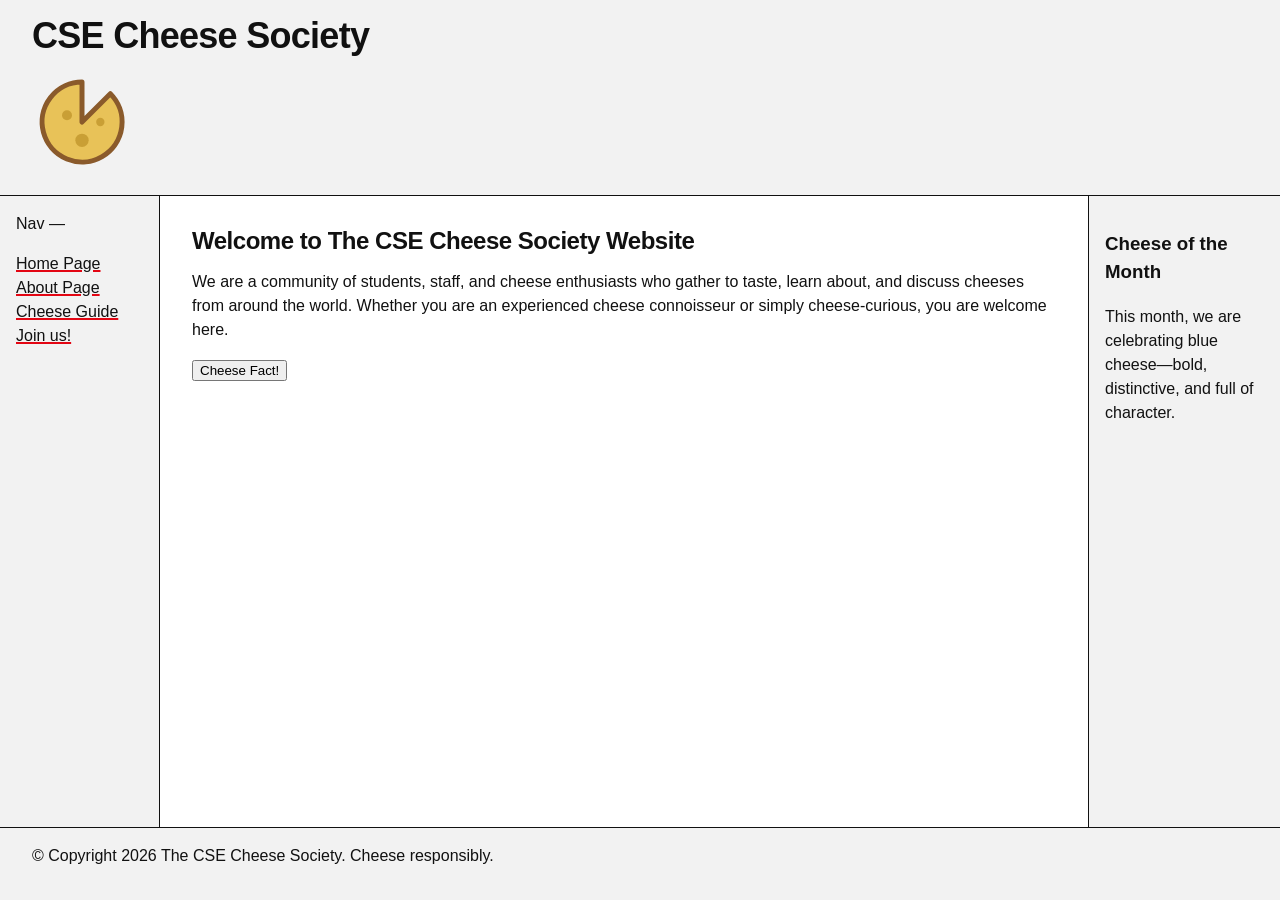
<file: index.html>
<!DOCTYPE html>
<html lang="en">

<head>
    <meta charset="utf-8">
    <meta name="viewport" content="width=device-width, initial-scale=1">
    <meta name="description" content="Cheese society website home page">
    <title>Cheese Society</title>
    <link rel="stylesheet" href="./styles/tokens.css">
    <link rel="stylesheet" href="./styles/global.css">
    <link rel="stylesheet" href="./styles/site.css">
    <link rel="stylesheet" href="./styles/09-grid-holy-grail.css">
</head>

<body>
    <header>
        <h1>CSE Cheese Society</h1>
        <img src="./images/logo.svg" width="100px" height="100px">
    </header>

    <nav>
        <p>Nav — </p>
        <ul>
            <li><a href="./index.html">Home Page</a></li>
            <li><a href="./about.html">About Page</a></li>
            <li><a href="./guide/index.html">Cheese Guide</a></li>
            <li><a href="./join.html">Join us!</a></li>
        </ul>
    </nav>

    <main>
        <h2>Welcome to The CSE Cheese Society Website</h2>
        <p>
            We are a community of students, staff, and cheese enthusiasts who gather to taste, learn about, and discuss cheeses from
            around the world. Whether you are an experienced cheese connoisseur or simply cheese-curious, you are welcome here.
        </p>

        <button command="toggle-popover" commandfor="cheese-fact">Cheese Fact!</button>
        <dialog id="cheese-fact" popover>
            <p>Cheese is one of the world’s oldest prepared foods, with evidence of cheesemaking dating back <strong>thousands</strong> of years.</p>
        </dialog>
    </main>

    <aside>
        <h3>Cheese of the Month</h3>
        <p>This month, we are celebrating blue cheese—bold, distinctive, and full of character.</p>
    </aside>

    <footer>
        <p>&copy; Copyright 2026 The CSE Cheese Society. Cheese responsibly.</p>
    </footer>
</body>

</html>
</file>
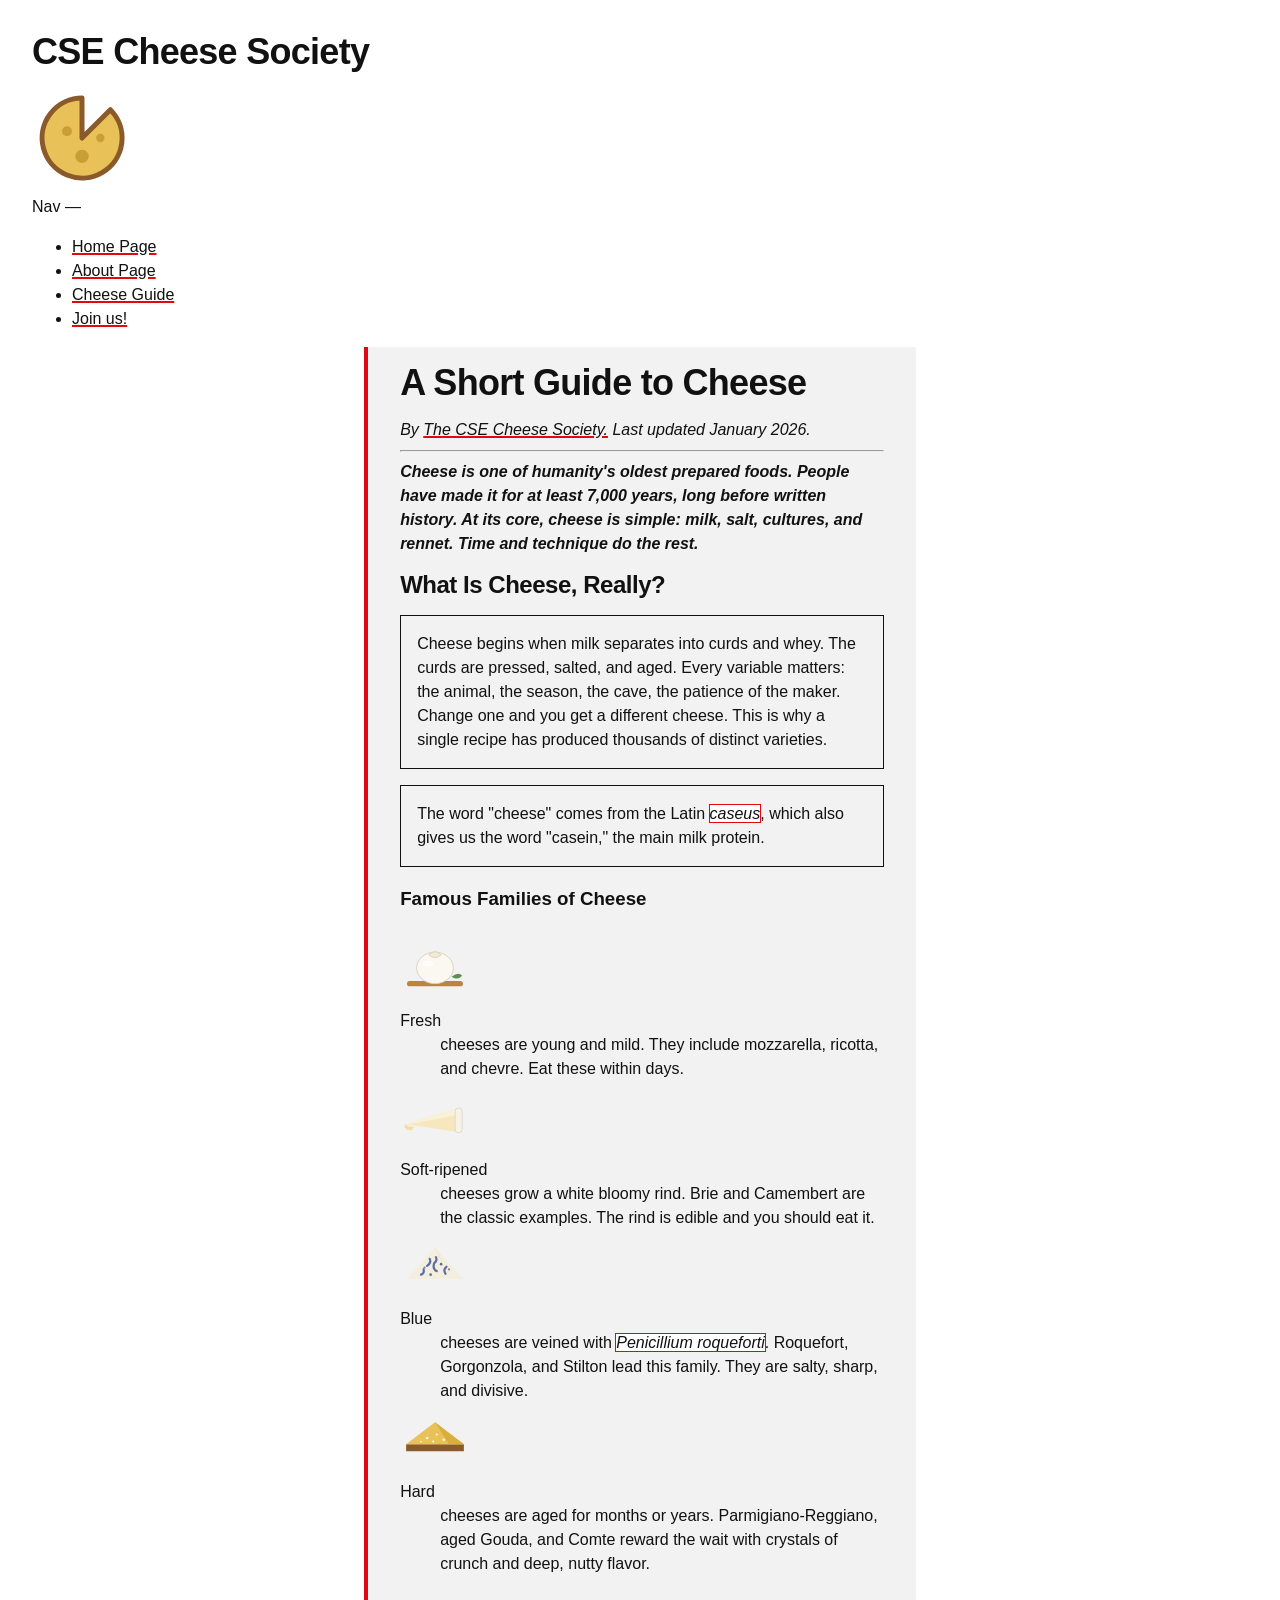
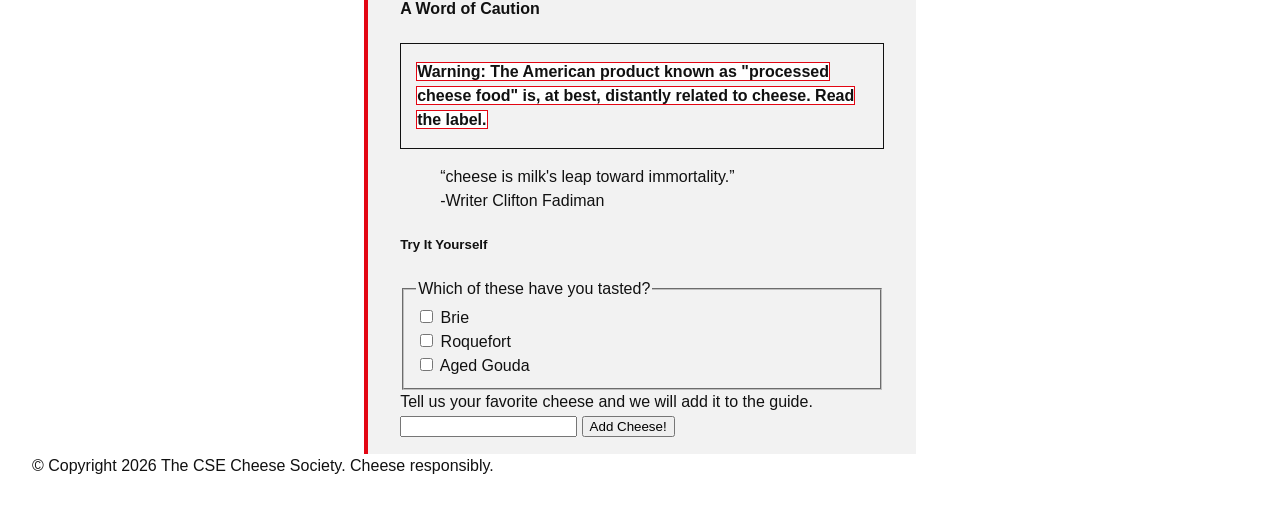
<file: guide/index.html>
<!DOCTYPE html>
<html lang="en">

<head>
    <meta charset="utf-8">
    <meta name="viewport" content="width=device-width, initial-scale=1">
    <meta name="description" content="Cheese society website cheese guide page">
    <title>A guide to Cheese</title>
    <link rel="stylesheet" href="../styles/tokens.css">
    <link rel="stylesheet" href="../styles/global.css">
    <link rel="stylesheet" href="../styles/site.css">
    <link rel="stylesheet" href="../styles/01-flow.css">
</head>

<body>
    <header>
        <h1>CSE Cheese Society</h1>
        <img src="../images/logo.svg" width="100px" height="100px">
    </header>
    <nav>
        <p>Nav — </p>
        <ul>
            <li><a href="../index.html">Home Page</a></li>
            <li><a href="../about.html">About Page</a></li>
            <li><a href="./index.html">Cheese Guide</a></li>
            <li><a href="../join.html">Join us!</a></li>
        </ul>
    </nav>
    <main>
        <article lang="en">
            <header>
                <h1>A Short Guide to Cheese</h1>
                <address>By <a href="https://studentorg.ucsd.edu/Home/Details/18962" target="_blank">The CSE Cheese
                        Society.</a> Last updated <time datetime="2026-01">January 2026</time>.</address>
                <hr>
    
                <p><strong><em>
                            Cheese is one of humanity's oldest prepared foods. People have made it
                            for at least 7,000 years, long before written history. At its core,
                            cheese is simple: milk, salt, cultures, and rennet. Time and technique
                            do the rest.</em></strong></p>
            </header>
    
            <section>
                <h2>What Is Cheese, Really?</h2>
    
                <p>Cheese begins when milk separates into curds and whey. The curds are
                    pressed, salted, and aged. Every variable matters: the animal, the
                    season, the cave, the patience of the maker. Change one and you get a
                    different cheese. This is why a single recipe has produced thousands
                    of distinct varieties.
                </p>
    
                <p>The word "cheese" comes from the Latin <em class="latin">caseus</em>, which also gives us the
                    word "casein," the main milk protein.</p>
            </section>
    
            <section>
                <h3>Famous Families of Cheese</h3>
                <dl>
                    <a href="fresh.html">
                        <img src="../images/cheese-fresh.svg" width="70px" height="70px">
                    </a>
                    <dt>Fresh</dt>
                    <dd>cheeses are young and mild. They include mozzarella, ricotta,
                        and chevre. Eat these within days.
                    </dd>
    
                    <a href="soft.html">
                        <img src="../images/cheese-soft.svg" width="70px" height="70px">
                    </a>
                    <dt>Soft-ripened</dt>
                    <dd>cheeses grow a white bloomy rind. Brie and Camembert are
                        the classic examples. The rind is edible and you should eat it.</dd>
                    
                    <a href="blue.html">
                        <img src="../images/cheese-blue.svg" width="70px" height="70px">
                    </a>
                    <dt>Blue</dt>
                    <dd>cheeses are veined with <em class="latin">Penicillium roqueforti</em>. Roquefort,
                        Gorgonzola, and Stilton lead this family. They are salty, sharp, and
                        divisive.</dd>
                    
                    <a href="hard.html">
                        <img src="../images/cheese-hard.svg" width="70px" height="70px">
                    </a>
                    <dt>Hard</dt>
                    <dd>cheeses are aged for months or years. Parmigiano-Reggiano,
                        aged Gouda, and Comte reward the wait with crystals of crunch and
                        deep, nutty flavor.</dd>
                </dl>
            </section>
    
            <section>
                <h4>A Word of Caution</h4>
    
                <p id="warning" name="warning"><strong>Warning: The American product known as "processed cheese food" is,
                        at best, distantly related to cheese. Read the label.</strong></p>
            </section>
    
            <blockquote><q>cheese is milk's leap toward
                    immortality.</q>
                <footer class="author">-Writer Clifton Fadiman</footer>
            </blockquote>

            <section>
                <h5>Try It Yourself</h5>
                <form>
                    <fieldset>
                        <legend>Which of these have you tasted?</legend>
            
                        <input type="checkbox" , id="brie" , name="brie">
                        <label for="brie">Brie</label>
                        <br>
                        <input type="checkbox" , id="roquefort" , name="roquefort">
                        <label for="roquefort">Roquefort</label>
                        <br>
                        <input type="checkbox" , id="aged-gouda" , name="aged-gouda">
                        <label for="aged-gouda">Aged Gouda</label>
            
                    </fieldset>
                </form>
                <label for="favorite-cheese">Tell us your favorite cheese and we will add it to the guide.</label>
                <input type="text" id="favorite-cheese" name="favorite-cheese">
                <button type="button">Add Cheese!</button>
            </section>

        </article>
        </main>
        <footer>
            <p>&copy; Copyright 2026 The CSE Cheese Society. Cheese responsibly.</p>
        </footer>
</body>

</html>
</file>
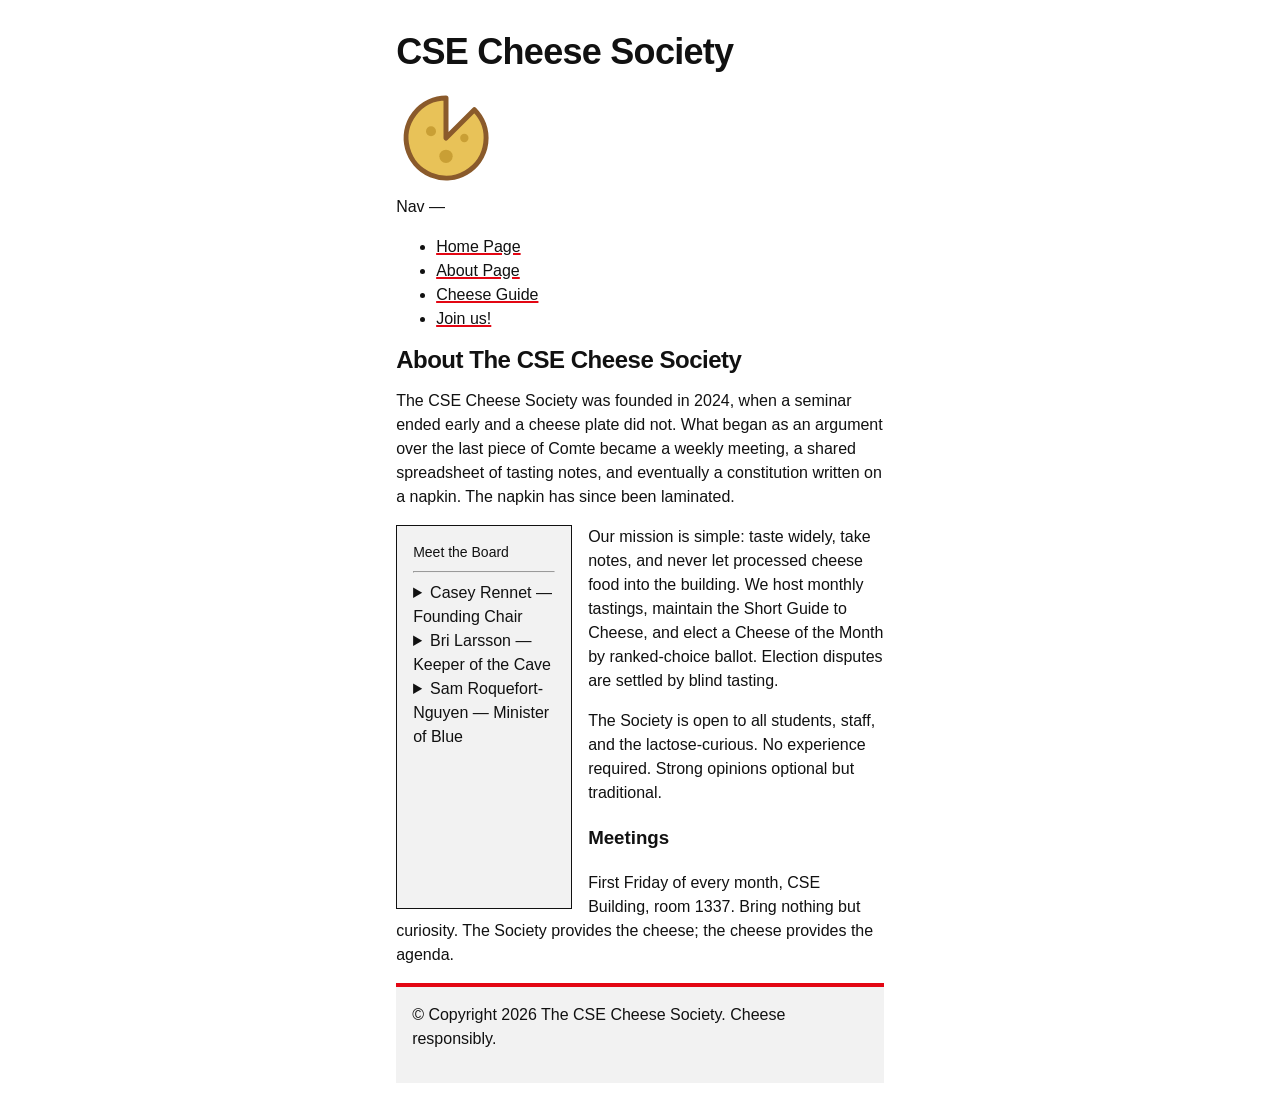
<file: about.html>
<!DOCTYPE html>
<html lang="en">

<head>
    <meta charset="UTF-8">
    <meta name="viewport" content="width=device-width, initial-scale=1.0">
    <meta name="description" content="Cheese society website about page">
    <title>About Page</title>
    <link rel="stylesheet" href="./styles/tokens.css">
    <link rel="stylesheet" href="./styles/global.css">
    <link rel="stylesheet" href="./styles/site.css">
    <link rel="stylesheet" href="./styles/02-float.css">
</head>

<body>
    <header>
        <h1>CSE Cheese Society</h1>
        <img src="./images/logo.svg" width="100px" height="100px">
    </header>
    <nav>
        <p>Nav — </p>
        <ul>
            <li><a href="./index.html">Home Page</a></li>
            <li><a href="./about.html">About Page</a></li>
            <li><a href="./guide/index.html">Cheese Guide</a></li>
            <li><a href="./join.html">Join us!</a></li>
        </ul>
    </nav>
    <main>
        <h2>About The CSE Cheese Society</h2>
        <p>The CSE Cheese Society was founded in 2024, when a seminar ended
        early and a cheese plate did not. What began as an argument over the
        last piece of Comte became a weekly meeting, a shared spreadsheet of
        tasting notes, and eventually a constitution written on a napkin. The
        napkin has since been laminated.</p>
        
        <article>
            <figure>
                <figcaption>Meet the Board</figcaption>
                <hr>
                <details>
                    <summary>Casey Rennet — Founding Chair</summary>
                    Casey once drove four hours for a cheese that turned out to be sold
                    out, and describes the trip as "still worth it." Responsible for the
                    napkin constitution. Favorite family: hard. Favorite cheese: a
                    five-year Gouda "that changed my life."
                </details>
                <details>
                    <summary>Bri Larsson — Keeper of the Cave</summary>
                    Bri manages the Society's aging fridge (a mini-fridge, lovingly
                    mislabeled "THE CAVE") and its strict humidity log. Favorite family:
                    soft-ripened. Position on rinds: eat them, always, no exceptions.
                </details>
                <details>
                    <summary>Sam Roquefort-Nguyen — Minister of Blue</summary>
                    Sam claims no relation to the village of Roquefort-sur-Soulzon but
                    has never provided documentation either way. Runs the annual "Blue
                    Cheese Amnesty" where skeptics get one supervised second chance.
                    Favorite cheese: Stilton, at midnight, with port.
                </details>
            </figure>
            <p>Our mission is simple: taste widely, take notes, and never let
            processed cheese food into the building. We host monthly tastings,
            maintain the Short Guide to Cheese, and elect a Cheese of the Month
            by ranked-choice ballot. Election disputes are settled by blind
            tasting.</p>
            <p>The Society is open to all students, staff, and the lactose-curious.
            No experience required. Strong opinions optional but traditional.</p>
            <h3>Meetings</h3>
            <p>First Friday of every month, CSE Building, room 1337. Bring nothing
            but curiosity. The Society provides the cheese; the cheese provides
            the agenda.</p>
        </article>
    </main>
    <footer>
        <p>&copy; Copyright 2026 The CSE Cheese Society. Cheese responsibly.</p>
    </footer>
</body>

</html>
</file>
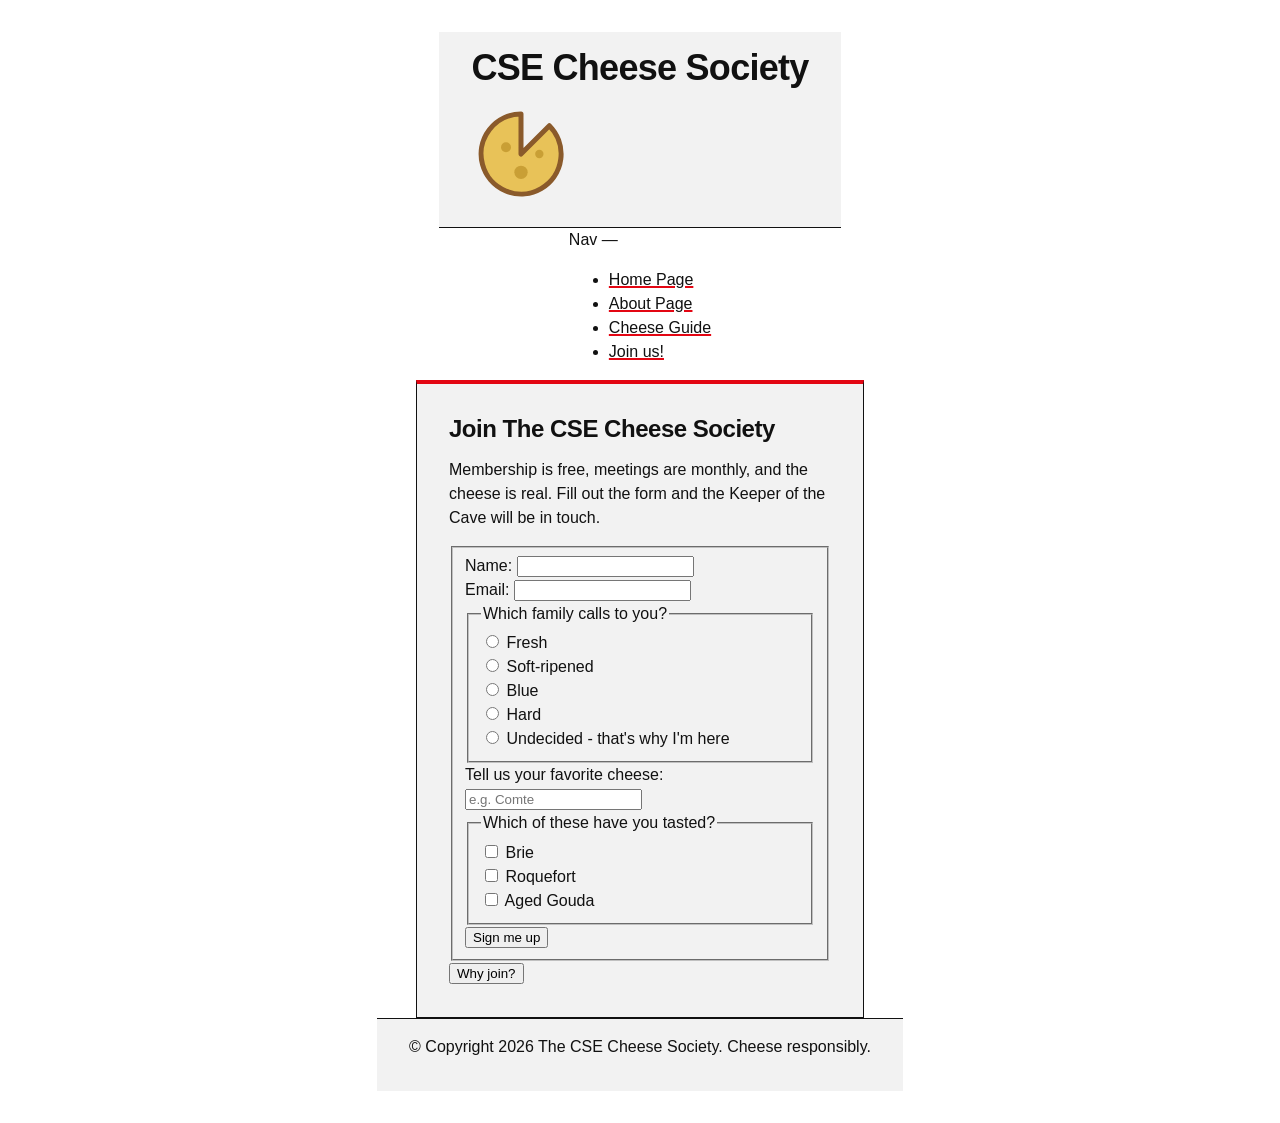
<file: join.html>
<!DOCTYPE html>
<html lang="en">

<head>
    <meta charset="UTF-8">
    <meta name="viewport" content="width=device-width, initial-scale=1.0">
    <meta name="description" content="Cheese society website join page">
    <title>Join the Team!</title>
    <link rel="stylesheet" href="./styles/tokens.css">
    <link rel="stylesheet" href="./styles/global.css">
    <link rel="stylesheet" href="./styles/site.css">
    <link rel="stylesheet" href="./styles/05-flex-centering.css">
    <link rel="stylesheet" href="./styles/06-flex-page.css">
</head>

<body>
    <header>
        <h1>CSE Cheese Society</h1>
        <img src="./images/logo.svg" width="100px" height="100px">
    </header>
    <nav>
        <p>Nav — </p>
        <ul>
            <li><a href="./index.html">Home Page</a></li>
            <li><a href="./about.html">About Page</a></li>
            <li><a href="./guide/index.html">Cheese Guide</a></li>
            <li><a href="./join.html">Join us!</a></li>
        </ul>
    </nav>
    <main>
        <h2>Join The CSE Cheese Society</h2>
        <p>Membership is free, meetings are monthly, and the cheese is real.
        Fill out the form and the Keeper of the Cave will be in touch.</p>

        <form>
            <fieldset>
            <label>Name: <input name="submitted-name" required></label>
            <br>
            <label>Email: <input name="submitted-email" required></label>
            <br>
            <fieldset>
                <legend>
                    Which family calls to you?
                </legend>
                <div>
                    <input type="radio" id="fresh" name="family">
                    <label for="fresh">Fresh</label>
                </div>
                <div>
                    <input type="radio" id="soft-ripened" name="family">
                    <label for="soft-ripened">Soft-ripened</label>
                </div>
                <div>
                    <input type="radio" id="blue" name="family">
                    <label for="blue">Blue</label>
                </div>
                <div>
                    <input type="radio" id="hard" name="family">
                    <label for="hard">Hard</label>
                </div>
                <div>
                    <input type="radio" id="undecided" name="family">
                    <label for="undecided">Undecided - that's why I'm here</label>
                </div>
            </fieldset>
            <label>Tell us your favorite cheese: </label><input type="text" placeholder="e.g. Comte"></label>
            <br>
            <fieldset>
                <legend>
                    Which of these have you tasted?
                </legend>
                <div>
                    <input type="checkbox" id="brie" name="brie">
                    <label for="brie">Brie</label>
                </div>
                <div>
                    <input type="checkbox" id="roquefort" name="roquefort">
                    <label for="roquefort">Roquefort</label>
                </div>
                <div>
                    <input type="checkbox" id="gouda" name="gouda">
                    <label for="gouda">Aged Gouda</label>
                </div>
            </fieldset>
            <button id="submit-form">Sign me up</button>
            </fieldset>
        </form>

        <button command="show-modal" commandfor="why-join">Why join?</button>
        <dialog id="why-join">
            <ul>
                <li>Monthly tastings. The Society buys the cheese. You bring opinions.</li>
                <li>Voting rights in the Cheese of the Month election.</li>
                <li>Access to THE CAVE (a mini-fridge, but a very serious one).</li>
                <li>A laminated membership card featuring the cheese of your choice.</li>
                <li>Amnesty program for recovering blue-cheese skeptics.</li>
            </ul>
            <button command="close" commandfor="why-join">I'm convinced</button>
        </dialog>
    </main>

    <footer>
        <p>&copy; Copyright 2026 The CSE Cheese Society. Cheese responsibly.</p>
    </footer>
</body>

</html>
</file>
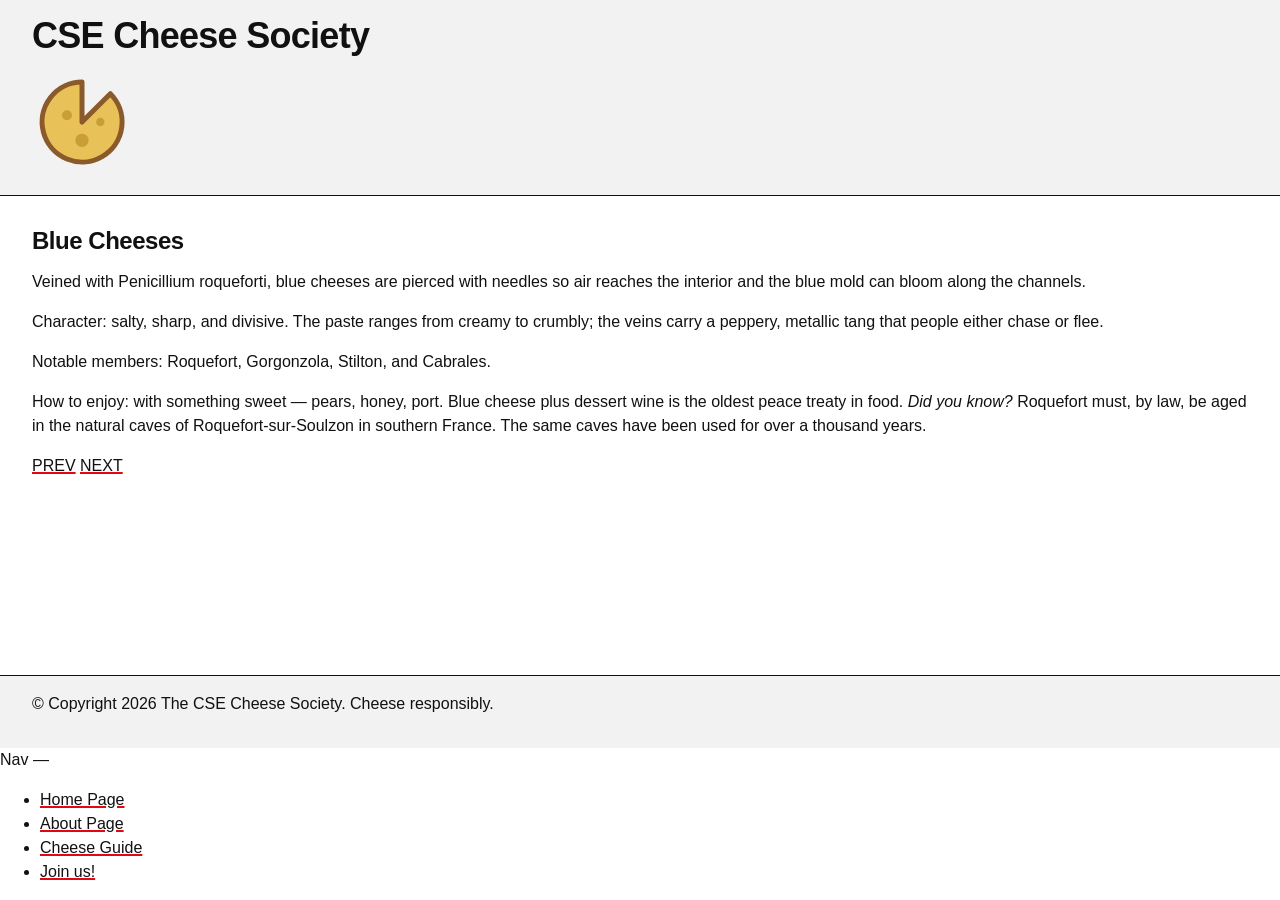
<file: guide/blue.html>
<!DOCTYPE html>
<html lang="en">

<head>
    <meta charset="UTF-8">
    <meta name="viewport" content="width=device-width, initial-scale=1.0">
    <meta name="description" content="Cheese society website blue cheese page">
    <title>blue cheese</title>
    <link rel="stylesheet" href="../styles/tokens.css">
    <link rel="stylesheet" href="../styles/global.css">
    <link rel="stylesheet" href="../styles/site.css">
    <link rel="stylesheet" href="../styles/08-grid-page.css">
</head>

<body>
    <header>
        <h1>CSE Cheese Society</h1>
        <img src="../images/logo.svg" width="100px" height="100px">
    </header>
    <nav>
        <p>Nav — </p>
        <ul>
            <li><a href="../index.html">Home Page</a></li>
            <li><a href="../about.html">About Page</a></li>
            <li><a href="./index.html">Cheese Guide</a></li>
            <li><a href="../join.html">Join us!</a></li>
        </ul>
    </nav>
    <main>
        <h2>Blue Cheeses</h2>
        <p>Veined with Penicillium roqueforti, blue cheeses are pierced with
        needles so air reaches the interior and the blue mold can bloom along
        the channels.</p>
        <p>Character: salty, sharp, and divisive. The paste ranges from creamy
        to crumbly; the veins carry a peppery, metallic tang that people
        either chase or flee.</p>
        <p>Notable members: Roquefort, Gorgonzola, Stilton, and Cabrales.</p>
        <p>How to enjoy: with something sweet — pears, honey, port. Blue cheese
        plus dessert wine is the oldest peace treaty in food.
        
        <em>Did you know?</em> Roquefort must, by law, be aged in the natural caves of
        Roquefort-sur-Soulzon in southern France. The same caves have been
        used for over a thousand years.</p>
        <a href="./soft.html">PREV</a>
        <a href="./hard.html">NEXT</a>
    </main>
    <footer>
        <p>&copy; Copyright 2026 The CSE Cheese Society. Cheese responsibly.</p>
    </footer>
</body>

</html>
</file>
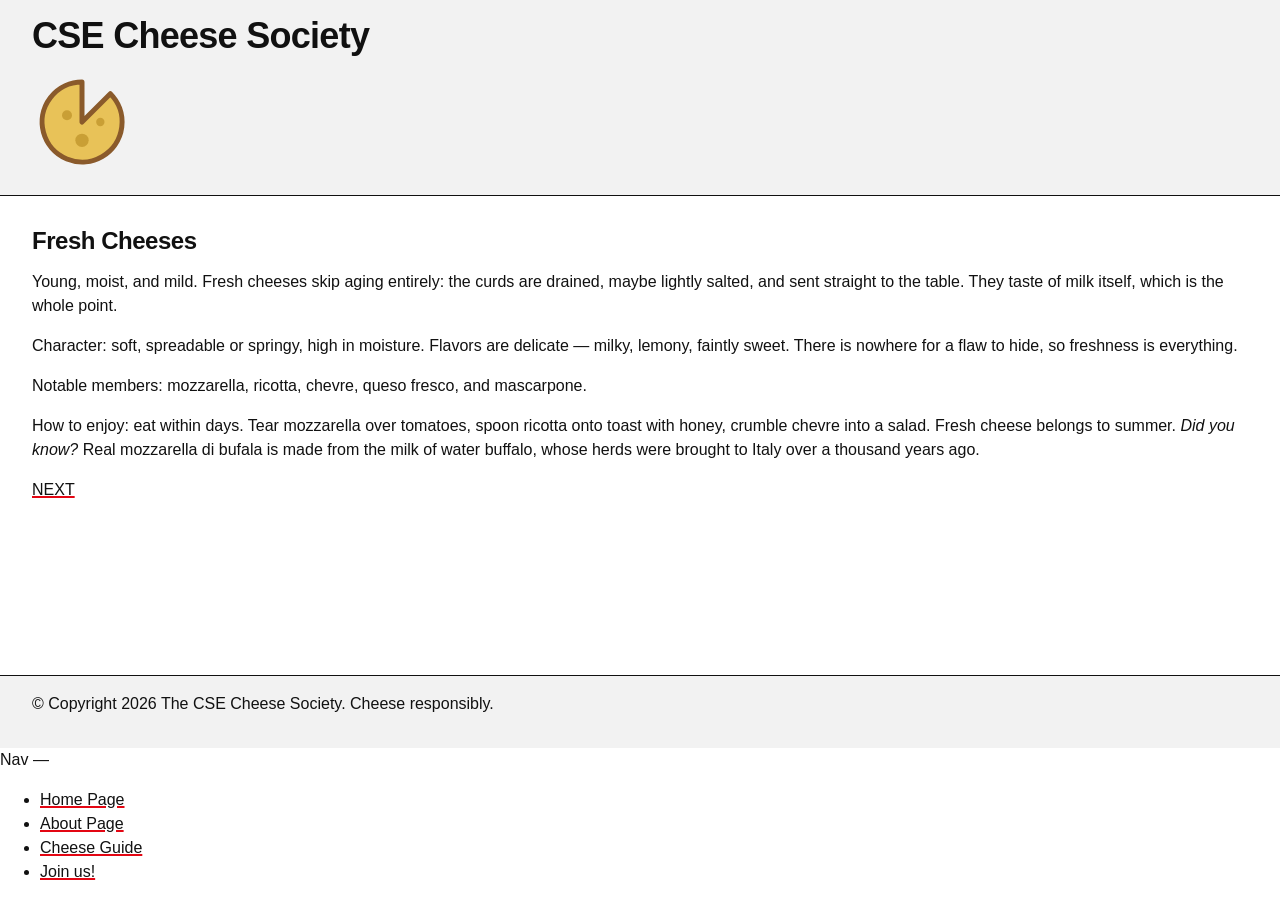
<file: guide/fresh.html>
<!DOCTYPE html>
<html lang="en">

<head>
    <meta charset="UTF-8">
    <meta name="viewport" content="width=device-width, initial-scale=1.0">
    <meta name="description" content="Cheese society website fresh cheese page">
    <title>fresh cheese</title>
    <link rel="stylesheet" href="../styles/tokens.css">
    <link rel="stylesheet" href="../styles/global.css">
    <link rel="stylesheet" href="../styles/site.css">
    <link rel="stylesheet" href="../styles/08-grid-page.css">
</head>

<body>
    <header>
        <h1>CSE Cheese Society</h1>
        <img src="../images/logo.svg" width="100px" height="100px">
    </header>
    <nav>
        <p>Nav — </p>
        <ul>
            <li><a href="../index.html">Home Page</a></li>
            <li><a href="../about.html">About Page</a></li>
            <li><a href="./index.html">Cheese Guide</a></li>
            <li><a href="../join.html">Join us!</a></li>
        </ul>
    </nav>
    <main>
        <h2>Fresh Cheeses</h2>
        <p>Young, moist, and mild. Fresh cheeses skip aging entirely: the curds
        are drained, maybe lightly salted, and sent straight to the table.
        They taste of milk itself, which is the whole point.</p>
        <p>Character: soft, spreadable or springy, high in moisture. Flavors are
        delicate — milky, lemony, faintly sweet. There is nowhere for a flaw
        to hide, so freshness is everything.</p>
        <p>Notable members: mozzarella, ricotta, chevre, queso fresco, and
        mascarpone.</p>
        <p>How to enjoy: eat within days. Tear mozzarella over tomatoes, spoon
        ricotta onto toast with honey, crumble chevre into a salad. Fresh
        cheese belongs to summer.
        
        <em>Did you know?</em> Real mozzarella di bufala is made from the milk of
        water buffalo, whose herds were brought to Italy over a thousand
        years ago.</p>
        <a href="./soft.html">NEXT</a>
    </main>
    <footer>
        <p>&copy; Copyright 2026 The CSE Cheese Society. Cheese responsibly.</p>
    </footer>
</body>

</html>
</file>
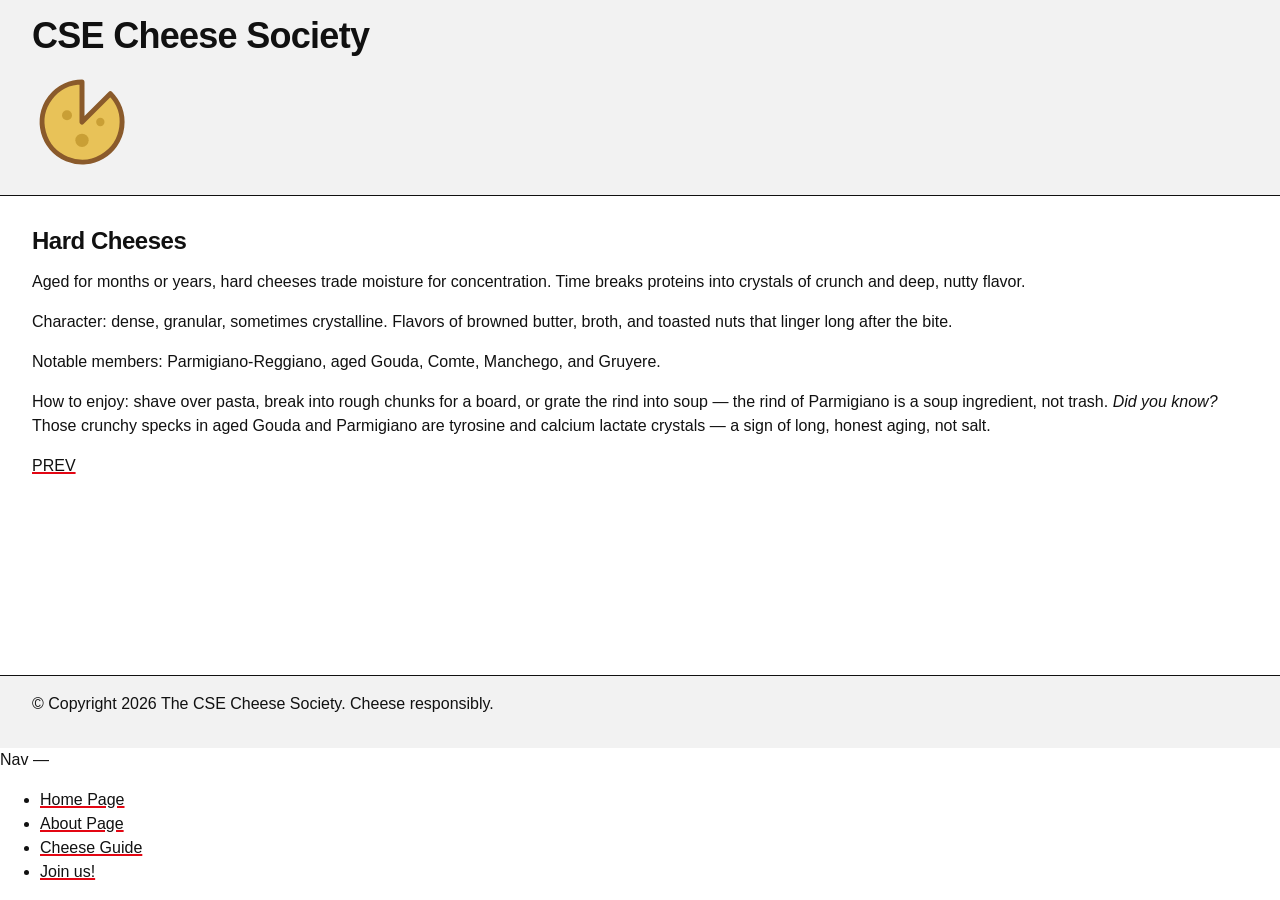
<file: guide/hard.html>
<!DOCTYPE html>
<html lang="en">

<head>
    <meta charset="UTF-8">
    <meta name="viewport" content="width=device-width, initial-scale=1.0">
    <meta name="description" content="Cheese society website hard cheese page">
    <title>hard cheese</title>
    <link rel="stylesheet" href="../styles/tokens.css">
    <link rel="stylesheet" href="../styles/global.css">
    <link rel="stylesheet" href="../styles/site.css">
    <link rel="stylesheet" href="../styles/08-grid-page.css">
</head>

<body>
    <header>
        <h1>CSE Cheese Society</h1>
        <img src="../images/logo.svg" width="100px" height="100px">
    </header>
    <nav>
        <p>Nav — </p>
        <ul>
            <li><a href="../index.html">Home Page</a></li>
            <li><a href="../about.html">About Page</a></li>
            <li><a href="./index.html">Cheese Guide</a></li>
            <li><a href="../join.html">Join us!</a></li>
        </ul>
    </nav>
    <main>
        <h2>Hard Cheeses</h2>
        <p>Aged for months or years, hard cheeses trade moisture for
        concentration. Time breaks proteins into crystals of crunch and deep,
        nutty flavor.</p>
        <p>Character: dense, granular, sometimes crystalline. Flavors of
        browned butter, broth, and toasted nuts that linger long after the
        bite.</p>
        <p>Notable members: Parmigiano-Reggiano, aged Gouda, Comte, Manchego,
        and Gruyere.</p>
        <p>How to enjoy: shave over pasta, break into rough chunks for a board,
        or grate the rind into soup — the rind of Parmigiano is a soup
        ingredient, not trash.
        
        <em>Did you know?</em> Those crunchy specks in aged Gouda and Parmigiano are
        tyrosine and calcium lactate crystals — a sign of long, honest aging,
        not salt.</p>
        <a href="./blue.html">PREV</a>
     </main>
    <footer>
        <p>&copy; Copyright 2026 The CSE Cheese Society. Cheese responsibly.</p>
    </footer>
</body>

</html>
</file>
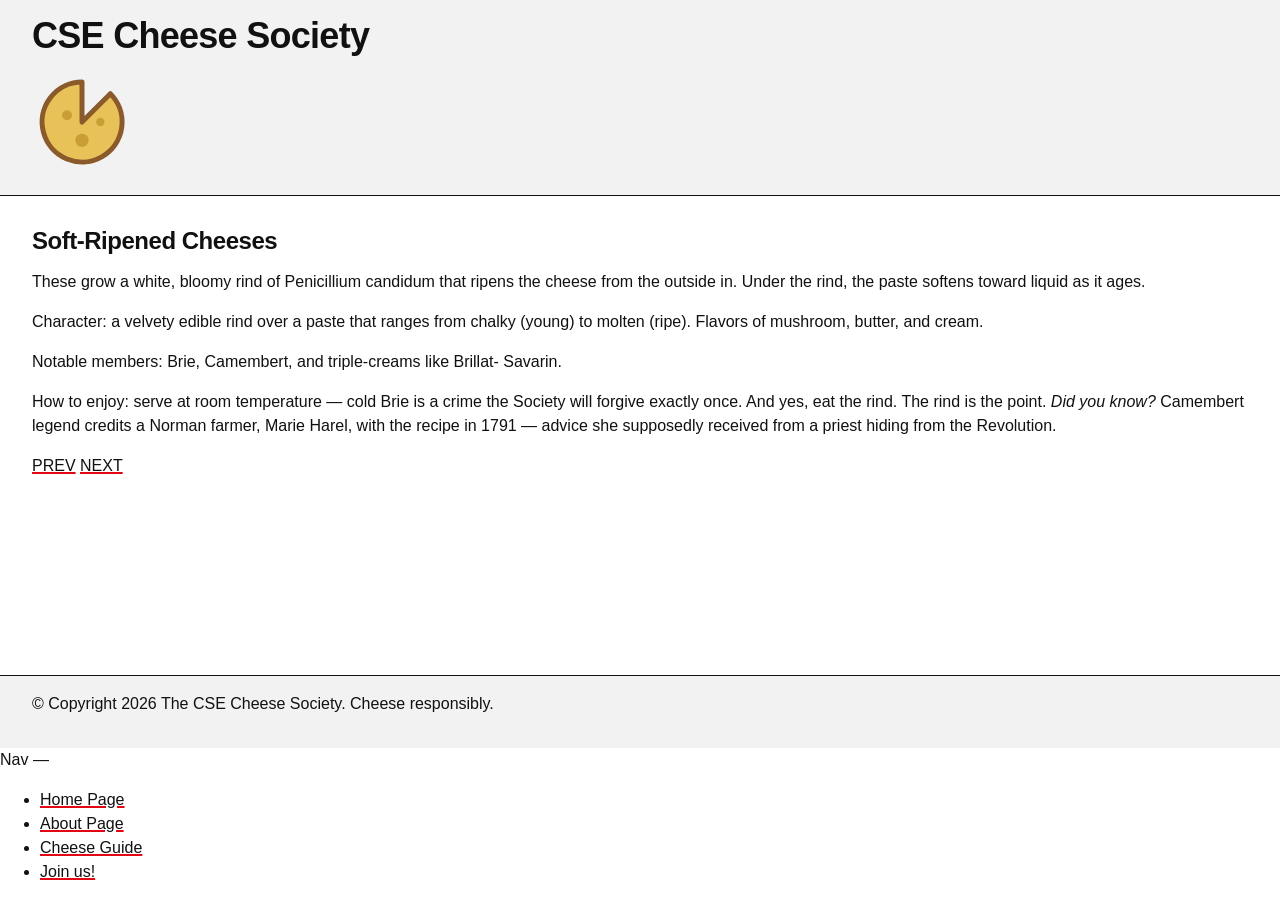
<file: guide/soft.html>
<!DOCTYPE html>
<html lang="en">

<head>
    <meta charset="UTF-8">
    <meta name="viewport" content="width=device-width, initial-scale=1.0">
    <meta name="description" content="Cheese society website soft-ripened cheese page">
    <title>soft-ripened cheese</title>
    <link rel="stylesheet" href="../styles/tokens.css">
    <link rel="stylesheet" href="../styles/global.css">
    <link rel="stylesheet" href="../styles/site.css">
    <link rel="stylesheet" href="../styles/08-grid-page.css">
</head>

<body>
    <header>
        <h1>CSE Cheese Society</h1>
        <img src="../images/logo.svg" width="100px" height="100px">
    </header>
    <nav>
        <p>Nav — </p>
        <ul>
            <li><a href="../index.html">Home Page</a></li>
            <li><a href="../about.html">About Page</a></li>
            <li><a href="./index.html">Cheese Guide</a></li>
            <li><a href="../join.html">Join us!</a></li>
        </ul>
    </nav>
    <main> 
        <h2>Soft-Ripened Cheeses</h2>
        <p>These grow a white, bloomy rind of Penicillium candidum that ripens
        the cheese from the outside in. Under the rind, the paste softens
        toward liquid as it ages.</p>
        <p>Character: a velvety edible rind over a paste that ranges from chalky
        (young) to molten (ripe). Flavors of mushroom, butter, and cream.</p>
        <p>Notable members: Brie, Camembert, and triple-creams like Brillat-
        Savarin.</p>
        <p>How to enjoy: serve at room temperature — cold Brie is a crime the
        Society will forgive exactly once. And yes, eat the rind. The rind is
        the point.
        
        <em>Did you know?</em> Camembert legend credits a Norman farmer, Marie Harel,
        with the recipe in 1791 — advice she supposedly received from a
        priest hiding from the Revolution.</p>
        <a href="./fresh.html">PREV</a>
        <a href="./blue.html">NEXT</a>
    </main>
    <footer>
        <p>&copy; Copyright 2026 The CSE Cheese Society. Cheese responsibly.</p>
    </footer>
</body>

</html>
</file>
<file: styles/tokens.css>
/* Design tokens only — no layout, no selectors beyond :root. */
:root {
  /* color */
  --ink: #111;
  --paper: #fff;
  --panel: #f2f2f2;
  --accent: #e30613;

  /* space */
  --space-1: 0.5rem;
  --space-2: 1rem;
  --space-3: 2rem;
  --space-4: 4rem;

  /* border */
  --border-style: solid;
  --border-width: 1px;
  --rule-width: 4px;
  --underline-width: 2px;
  --border: var(--border-width) var(--border-style) var(--ink);
  --rule: var(--rule-width) var(--border-style) var(--accent);

  /* type */
  --text-s: 0.875rem;
  --text-m: 1rem;
  --text-l: 1.5rem;
  --text-xl: 2.25rem;

  /* line length */
  --measure: 62ch;
}
</file>
<file: styles/global.css>
/* Reset, type, and color only — every layout rule lives in each demo's own
   <style>. Both layers below lose to any unlayered rule, so demo styles
   always override these without specificity fights. */

@layer reset, base;

@layer reset {
  * {
    box-sizing: border-box;
  }

  body,
  figure {
    margin: 0;
  }
}

@layer base {
  body {
    background: var(--paper);
    color: var(--ink);
    font-family: "Helvetica Neue", Helvetica, Arial, sans-serif;
    font-size: var(--text-m);
    line-height: 1.5;
  }

  h1,
  h2 {
    margin-block: 0 var(--space-2);
    line-height: 1.1;
    letter-spacing: -0.02em;
  }

  h1 { font-size: var(--text-xl); }
  h2 { font-size: var(--text-l); }

  p {
    margin-block: 0 var(--space-2);
  }

  figcaption {
    font-size: var(--text-s);
  }

  a {
    color: var(--ink);
    text-decoration-color: var(--accent);
    text-decoration-thickness: var(--underline-width);

    &:hover {
      color: var(--accent);
    }
  }

  code {
    font-family: ui-monospace, "SF Mono", Menlo, monospace;
    font-size: 0.9em;
  }
}
</file>
<file: styles/site.css>
@media (prefers-reduced-motion: no-preference) {
  @view-transition { navigation: auto; }
}
</file>
<file: styles/09-grid-holy-grail.css>
body {
    --nav-width: 10rem;
    --aside-width: 12rem;

    display: grid;
    grid-template-areas:
        "header header header"
        "nav    main   aside"
        "footer footer footer";
    grid-template-columns: var(--nav-width) 1fr var(--aside-width);
    grid-template-rows: auto 1fr auto;
    min-height: 100svh;

    >header {
        grid-area: header;
        padding: var(--space-2) var(--space-3);
        border-block-end: var(--border);
        background: var(--panel);
    }

    >nav {
        grid-area: nav;
        padding: var(--space-2);
        border-inline-end: var(--border);
        background: var(--panel);

        ul {
            margin: 0;
            padding: 0;
            list-style: none;
        }
    }

    >main {
        grid-area: main;
        padding: var(--space-3);
    }

    >aside {
        grid-area: aside;
        padding: var(--space-2);
        border-inline-start: var(--border);
        background: var(--panel);
    }

    >footer {
        grid-area: footer;
        padding: var(--space-2) var(--space-3);
        border-block-start: var(--border);
        background: var(--panel);
    }

    @media (max-width: 40rem) {
        grid-template-areas:
            "header"
            "nav"
            "main"
            "aside"
            "footer";
        grid-template-columns: 1fr;
        grid-template-rows: auto auto 1fr auto auto;

        >nav,
        >aside {
            border-inline: none;
            border-block-end: var(--border);
        }
    }
}
</file>
<file: styles/01-flow.css>
body {
        padding: var(--space-3);
    }

section {
    p {
        padding: var(--space-2);
        border: var(--border);
        background: var(--panel);
    }

    strong,
    em {
        background: var(--paper);
        outline: var(--border-width) var(--border-style) var(--accent);
    }
}

article {
    max-width: var(--measure);
    margin-inline: auto;
    padding: var(--space-2) var(--space-3);
    border-inline-start: var(--rule);
    background: var(--panel);
}
input[type="checkbox"]:checked + label{
    font-style: oblique;
    font-size: large;
}
</file>
<file: styles/02-float.css>
body {
    --figure-width: 11rem; 
    --figure-height: 24rem;

    max-width: var(--measure);
    margin-inline: auto;
    padding: var(--space-3);

    article {
        figure {
            float: left;
            width: var(--figure-width);
            min-height: var(--figure-height);
            margin: 0 var(--space-2) var(--space-1) 0;
            padding: var(--space-2);
            border: var(--border);
            background: var(--panel);
        }
    }

    >footer {
        clear: both;
        padding: var(--space-2);
        border-block-start: var(--rule);
        background: var(--panel);
    }
}
</file>
<file: styles/05-flex-centering.css>
body {
    --card-width: 28rem;

    display: flex;
    justify-content: center;
    align-items: center;
    min-height: 100svh;
    padding: var(--space-3);

    main {
    max-width: var(--card-width);
    padding: var(--space-3);
    border: var(--border);
    border-block-start: var(--rule);
    background: var(--panel);
    }
}
</file>
<file: styles/06-flex-page.css>
body {
    display: flex;
    flex-direction: column;
    min-height: 100svh;

    > header {
    padding: var(--space-2) var(--space-3);
    border-block-end: var(--border);
    background: var(--panel);
    }

    > main {
    flex: 1;
    padding: var(--space-3);
    }

    > footer {
    padding: var(--space-2) var(--space-3);
    border-block-start: var(--border);
    background: var(--panel);
    }
}
</file>
<file: styles/08-grid-page.css>
body {
    display: grid;
    grid-template-areas:
        "header"
        "main"
        "footer";
    grid-template-rows: auto 1fr auto;
    min-height: 100svh;

    >header {
        grid-area: header;
        padding: var(--space-2) var(--space-3);
        border-block-end: var(--border);
        background: var(--panel);
    }

    >main {
        grid-area: main;
        padding: var(--space-3);
    }

    >footer {
        grid-area: footer;
        padding: var(--space-2) var(--space-3);
        border-block-start: var(--border);
        background: var(--panel);
    }
}
</file>
